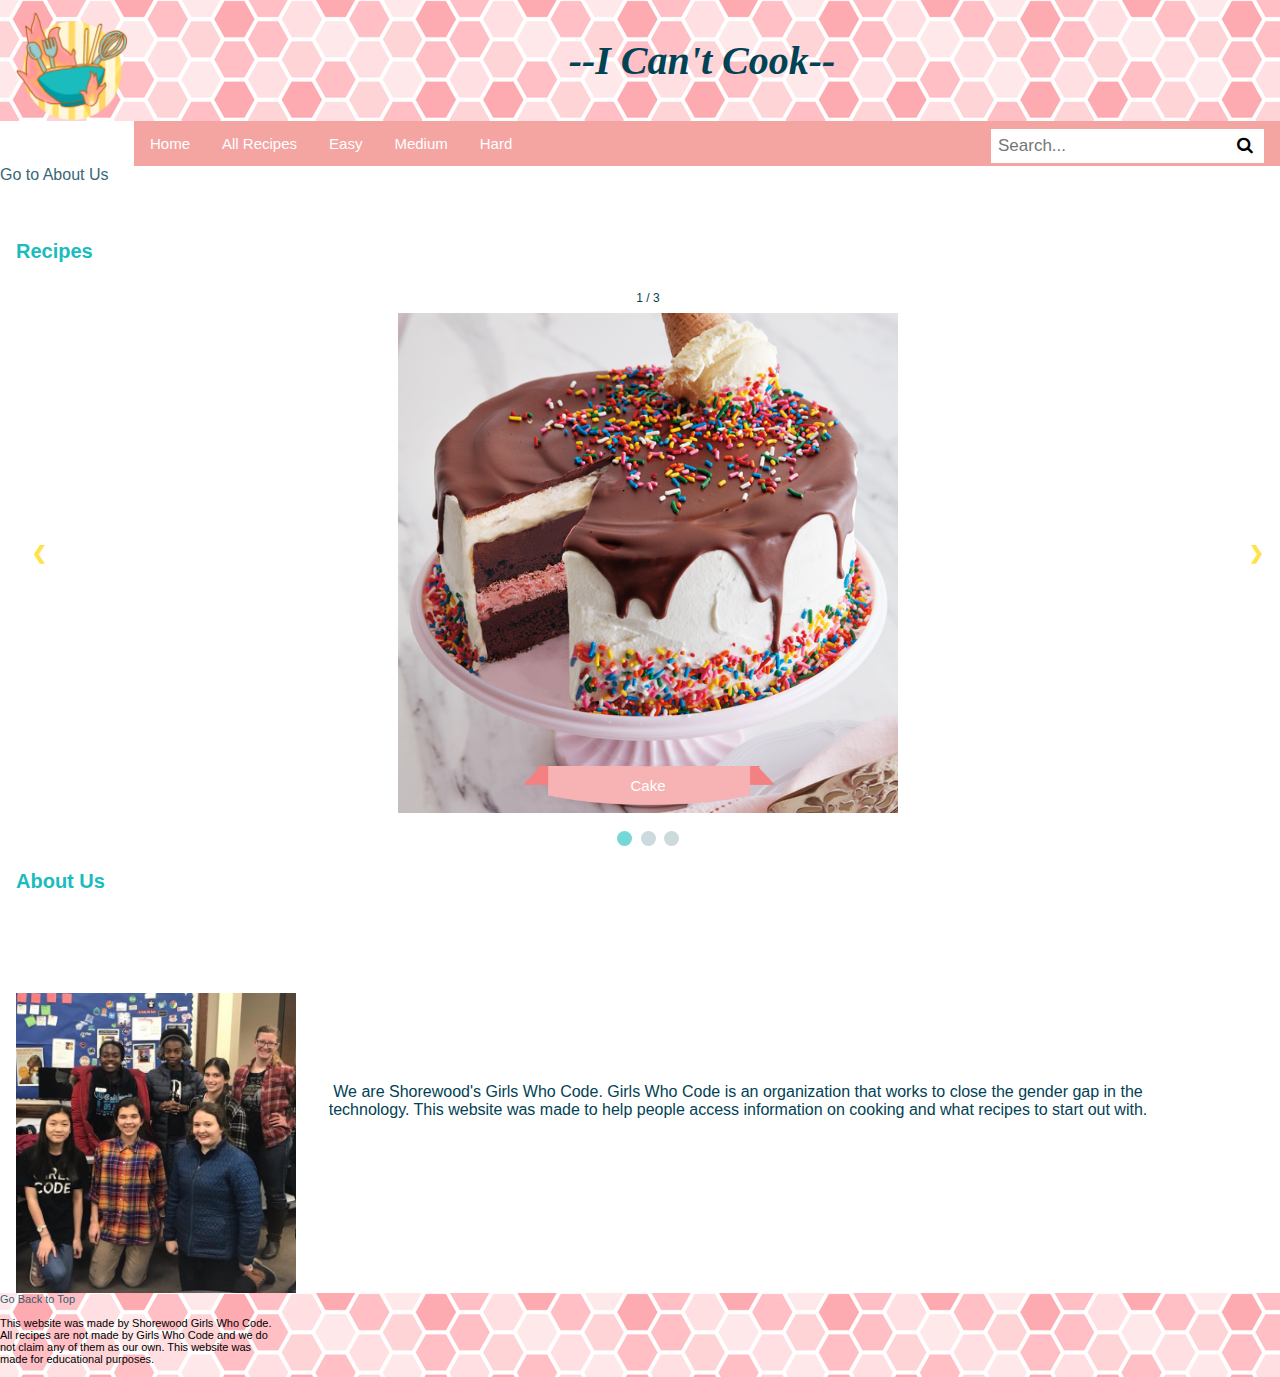
<file: index.html>
<!DOCTYPE html>
	<head>
		<!--<script src="https://code.jquery.com/jquery-1.10.2.js"></script>-->
		<link href="https://fonts.googleapis.com/css?family=Economica" rel="stylesheet">
		<link rel="stylesheet" href="styles.css">
		<link rel="stylesheet" href="navbar.css">
		<link rel="stylesheet" href="https://cdnjs.cloudflare.com/ajax/libs/font-awesome/4.7.0/css/font-awesome.min.css">
		<title >
			icantcook
		</title>
	</head>
	
	<body>
		<nav id="navMenu"></nav>
	
		<a class="under" href="#about">Go to About Us</a><br><br><br>
		
		<div class="main-body">
			<h3 class="headings">Recipes</h3>
			<div class= "slideshow-container">
				
				<div class="mySlides fade">
					<div class="numbertext">1 / 3</div>
					<img onmouseover="stopTimer()" onmouseout="startTimer()" class="iSlides" src="img/cake.jpg">
					<div class="text">Cake</div>
				</div>
				
				<div class="mySlides fade">
					<div class="numbertext">2 / 3</div>
					<img onmouseover="stopTimer()" onmouseout="startTimer()" class="iSlides" src="img/pho.jpg">
					<div class="text">Pho</div>
				</div>
				
				<div class="mySlides fade">
					<div class="numbertext">3 / 3</div>
					<img onmouseover="stopTimer()" onmouseout="startTimer()" class="iSlides" src="img/burger.jpg">
					<div class="text">Burger</div>
				</div>
				
				<a class="prev" onclick="plusSlides(-1)">&#10094;</a>
				<a class="next" onclick="plusSlides(1)">&#10095;</a>
				
			</div>
			<br>
			
			<center>
			<div class="dot-container">
				<span class="dot" onClick="currentSlide(1)"></span>
				<span class="dot" onClick="currentSlide(2)"></span>
				<span class="dot" onClick="currentSlide(3)"></span>
			</div>
			</center>
			
			<h3 class="headings" id="about">About Us</h3>
		<div id="aboutsection">
			<img id="aboutimg" src=img/gwc.jpg height="300">
			<p class="para"><br><br><br><br><br>We are Shorewood's Girls Who Code. Girls Who Code is an organization that works to close the gender gap in the technology. This website was made to help people access information on cooking and what recipes to start out with.</p><br>
		</div>
	</div>
		
		<nav id="footer"></nav>
		
	</body>
	<script src="slider.js"></script>
	<script src="navbar.js"></script>
</html>
</file>
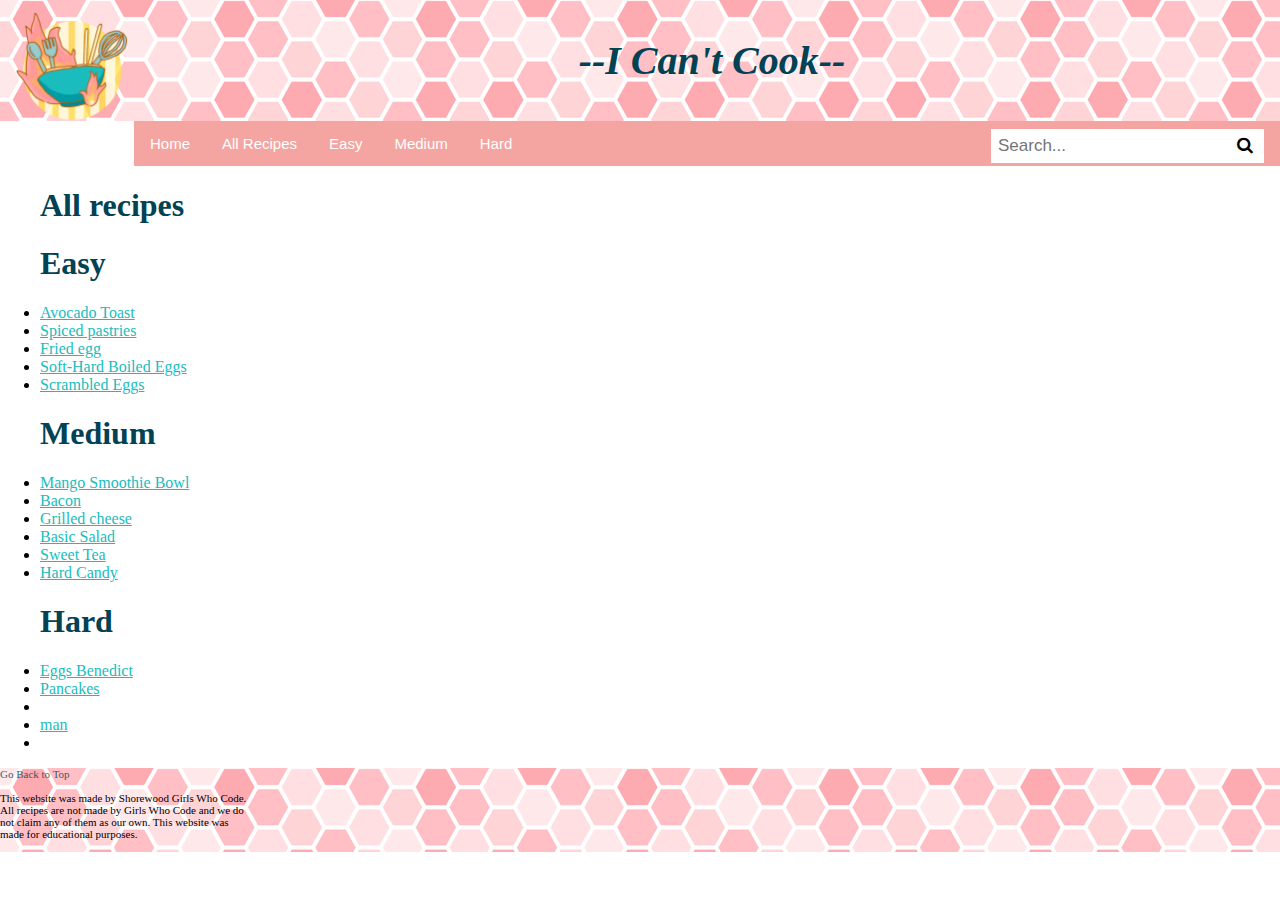
<file: all.html>
<!DOCTYPE html>

<head>
	<a href="hard"></a>
	<link rel="stylesheet" href="recipeliststyle.css">
	<link rel="stylesheet" href="navbar.css">
	<link rel="stylesheet" href="https://cdnjs.cloudflare.com/ajax/libs/font-awesome/4.7.0/css/font-awesome.min.css">
	
	<title>Recipe Index</title>

<body>
	<nav id="navMenu"></nav>                                 
			<ul>                                                 
			<a class="active"></a>
			<h1> All recipes </h1>
				<h1 href="Easy">Easy</h1>
				<li><a href="AvocadoToastRecipe20190416.html">Avocado Toast</a>    </li>
				<li><a href="food2">Spiced pastries</a> </li>
				<li><a href="food4">Fried egg</a>       </li>
				<li><a href= "food5"> Soft-Hard  Boiled Eggs</a>   </li>
				<li><a href="Scrambled eggs.html"> Scrambled Eggs </a>        </li>
				<h1 href="medium">Medium</h1>
				<li><a href="food7">Mango Smoothie Bowl</a>     </li>
				<li><a href="food8">Bacon</a>                    </li>
				<li><a href="grilledcheese.html">Grilled cheese</a>   </li>
			<a href="indexpage.html" id="" title="indexpage"></a>	<li><a href="food10">Basic Salad</a>      </li>
				<li><a href="food11">Sweet Tea</a>        </li>
				<li><a href="food12">Hard Candy</a>       </li>
				<h1 href="c">Hard</h1>
				<li><a href="Eggs_benedict.html">Eggs Benedict</a></li>
				<li><a href="food15"> Pancakes   </a></li>
				<li><a href="food17"></a></li>
				<li><a href="food18">   man  </a></li>
				<li><a href="food19"></a></li>
		</ul>                                                     
	</div>
	<nav id="footer"></nav>		 
	<script src="navbar.js"></script>	
	 
</body>
</file>
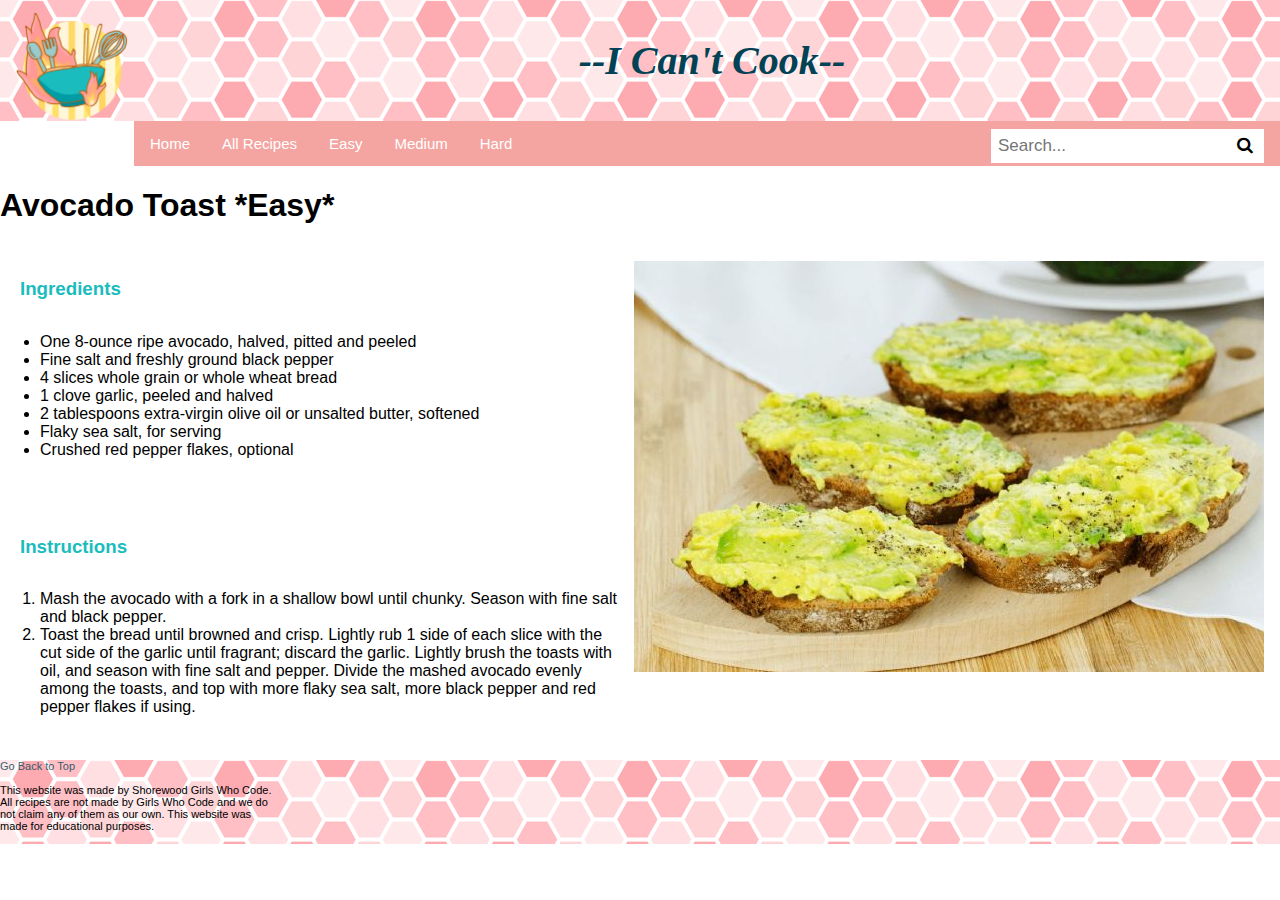
<file: AvocadoToastRecipe20190416.html>
<!doctype html>
<head>
	<link rel=stylesheet href="avocado_styles20190402_1.css">
	<link rel=stylesheet href="navbar.css">
	<link rel="stylesheet" href="https://cdnjs.cloudflare.com/ajax/libs/font-awesome/4.7.0/css/font-awesome.min.css">
	<title class="Headers">
		Avocado Toast
	</title>
</head>
<body>
	<nav id="navMenu"></nav>
	
	<!--Big fat container of everything about this recipe (including title)-->
	<div class="full-recipe">
		<div class="Title">
			<h1>Avocado Toast *Easy*</h1>
		</div>
		
		<div class="Picture">
			<img id="recipe_image" src="img/avocado_toast.jpg">
		
		<!--This is a big container of the ingredients-->
		<div class= "ingredients_container">
			<!-- <div class="Picture">
				<img id="recipe_image" src="AvocadoToast.jpg"> -->
			</div>
			<div class="Ingredients">
				<h3 class="Headers">Ingredients</h3>
				<ul class="Ingredients">
					<li>One 8-ounce ripe avocado, halved, pitted and peeled</li>		
					<li>Fine salt and freshly ground black pepper</li>			
					<li>4 slices whole grain or whole wheat bread</li>			
					<li>1 clove garlic, peeled and halved</li>			
					<li>2 tablespoons extra-virgin olive oil or unsalted butter, softened</li>			
					<li>Flaky sea salt, for serving</li>			
					<li>Crushed red pepper flakes, optional</li>			
				</ul>
			</div>
		</div>
		<div class="Instructions">
			<h3 class="Headers">Instructions</h3>
			<ol class="Instructions">
				<li>Mash the avocado with a fork in a shallow bowl until chunky. Season with fine salt and black pepper.</li>		
				<li>Toast the bread until browned and crisp. Lightly rub 1 side of each slice with the cut side of the garlic until fragrant; discard the garlic. Lightly brush the toasts with oil, and season with fine salt and pepper. Divide the mashed avocado evenly among the toasts, and top with more flaky sea salt, more black pepper and red pepper flakes if using.</li>			
			</ol>
		</div>
	</div>
	<nav id="footer"></nav>
	<!--The above is where full-recipe ends-->
	<script src="navbar.js"></script>
	
</body>
</html>
</file>
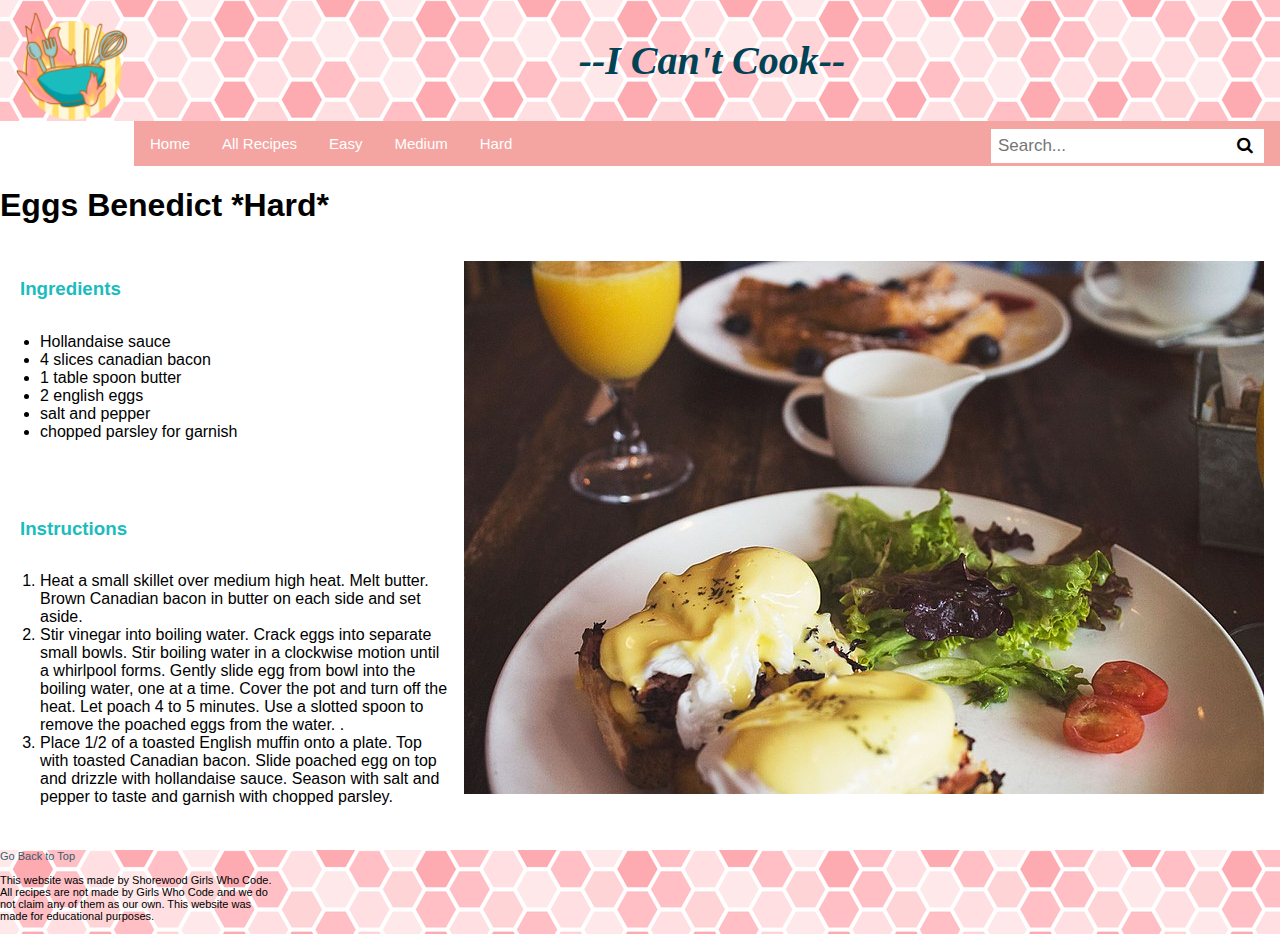
<file: Eggs_benedict.html>
<!doctype html>
<head>
	<link rel=stylesheet href="avocado_styles20190402_1.css">
	<link rel="stylesheet" href="navbar.css">
	<link rel="stylesheet" href="https://cdnjs.cloudflare.com/ajax/libs/font-awesome/4.7.0/css/font-awesome.min.css">
	
	<title class="Headers">
		Eggs Benedict
	</title>
</head>
<body>
	<nav id="navMenu"></nav>  
	<!--Big fat container of everything about this recipe (including title)-->
	<div class="full-recipe">
		<div class="Title">
			<h1>Eggs Benedict *Hard*</h1>
		</div>
		
		<div class="Picture">
			<img id="recipe_image" src="img/eggsben.jpg">
		
		<!--This is a big container of the ingredients-->
		<div class= "ingredients_container">
			<!-- <div class="Picture">
				<img id="recipe_image" src="AvocadoToast.jpg"> -->
			</div>
			<div class="Ingredients">
				<h3 class="Headers">Ingredients</h3>
				<ul class="Ingredients">
					<li>Hollandaise sauce</li>		
					<li>4 slices canadian bacon</li>			
					<li>1 table spoon butter</li>			
					<li>2 english eggs</li>			
					<li>salt and pepper</li>			
					<li>chopped parsley for garnish</li>						
				</ul>
			</div>
		</div>
		<div class="Instructions">
			<h3 class="Headers">Instructions</h3>
			<ol class="Instructions">
				<li>Heat a small skillet over medium high heat. Melt butter. Brown Canadian bacon in butter on each side and set aside.
</li>		
				<li>Stir vinegar into boiling water. Crack eggs into separate small bowls. Stir boiling water in a clockwise motion until a whirlpool forms. Gently slide egg from bowl into the boiling water, one at a time. Cover the pot and turn off the heat. Let poach 4 to 5 minutes. Use a slotted spoon to remove the poached eggs from the water.
.</li>		
				<li>Place 1/2 of a toasted English muffin onto a plate. Top with toasted Canadian bacon. Slide poached egg on top and drizzle with hollandaise sauce. Season with salt and pepper to taste and garnish with chopped parsley.</li>	
			</ol>
		</div>
	</div>
	<!--The above is where full-recipe ends-->
	<nav id="footer"></nav>
	<script src="navbar.js"></script>	
</body>
</html>
</file>
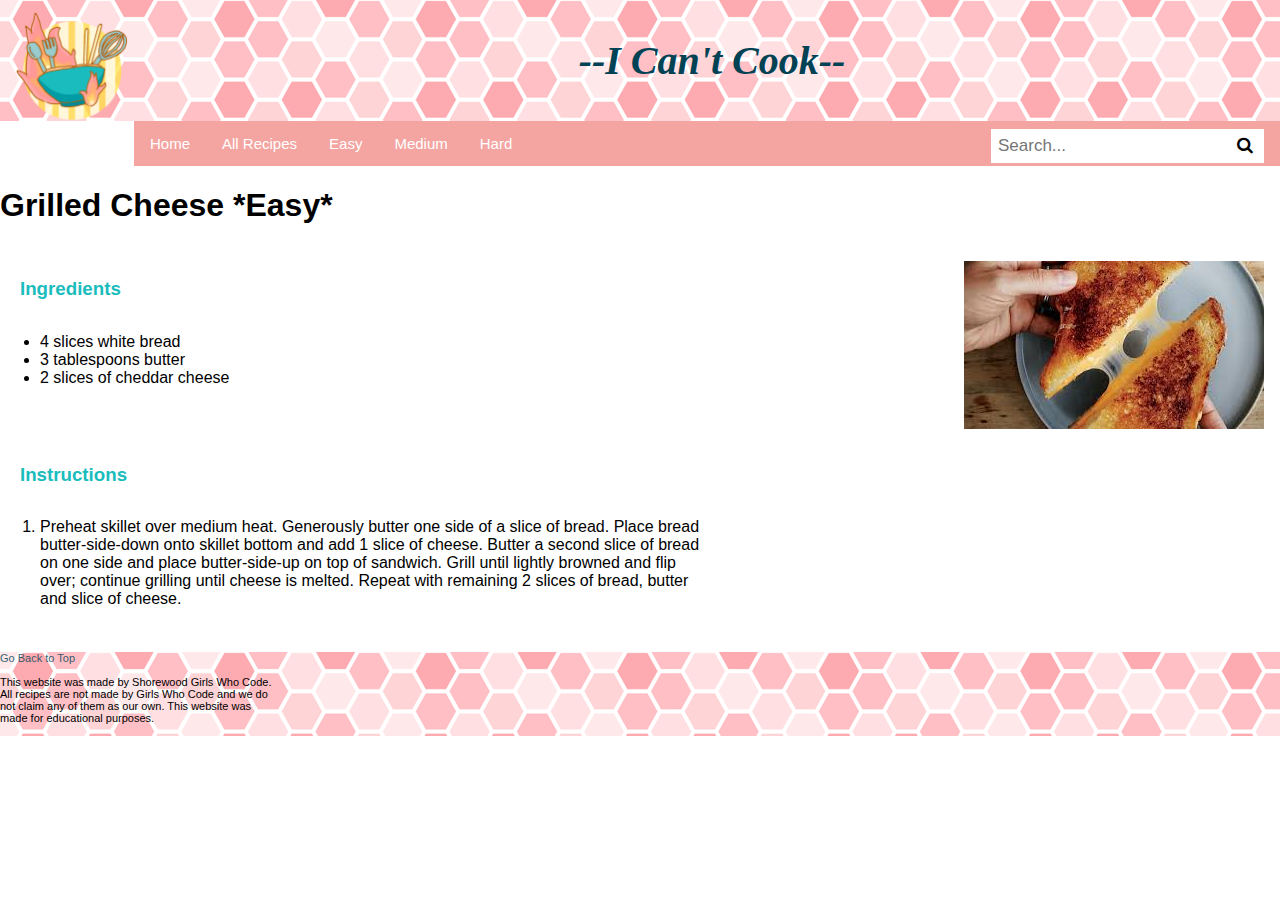
<file: grilledcheese.html>
<!doctype html>
<head>
	<link rel=stylesheet href="avocado_styles20190402_1.css">
	<link rel="stylesheet" href="navbar.css">
	<link rel="stylesheet" href="https://cdnjs.cloudflare.com/ajax/libs/font-awesome/4.7.0/css/font-awesome.min.css">
	<title class="Headers">
		Grilled Cheese
	</title>
</head>
<body>
	<nav id="navMenu"></nav>  
	<!--Big fat container of everything about this recipe (including title)-->
	<div class="full-recipe">
		<div class="Title">
			<h1>Grilled Cheese *Easy*</h1>
		</div>
		
		<div class="Picture">
			<img id="recipe_image" src="img/grilledcheese.jpg">
		
		<!--This is a big container of the ingredients-->
		<div class= "ingredients_container">
			<!-- <div class="Picture">
				<img id="recipe_image" src="AvocadoToast.jpg"> -->
			</div>
			<div class="Ingredients">
				<h3 class="Headers">Ingredients</h3>
				<ul class="Ingredients">
					<li>4 slices white bread</li>		
					<li>3 tablespoons butter</li>			
					<li>2 slices of cheddar cheese</li>				
				</ul>
			</div>
		</div>
		<div class="Instructions">
			<h3 class="Headers">Instructions</h3>
			<ol class="Instructions">
				<li>Preheat skillet over medium heat. Generously butter one side of a slice of bread. Place bread butter-side-down onto skillet bottom and add 1 slice of cheese. Butter a second slice of bread on one side and place butter-side-up on top of sandwich. Grill until lightly browned and flip over; continue grilling until cheese is melted. Repeat with remaining 2 slices of bread, butter and slice of cheese.</li>			
			</ol>
		</div>
	</div>
	<!--The above is where full-recipe ends-->
	<nav id="footer"></nav>
	<script src="navbar.js"></script>
</body>
</html>
</file>
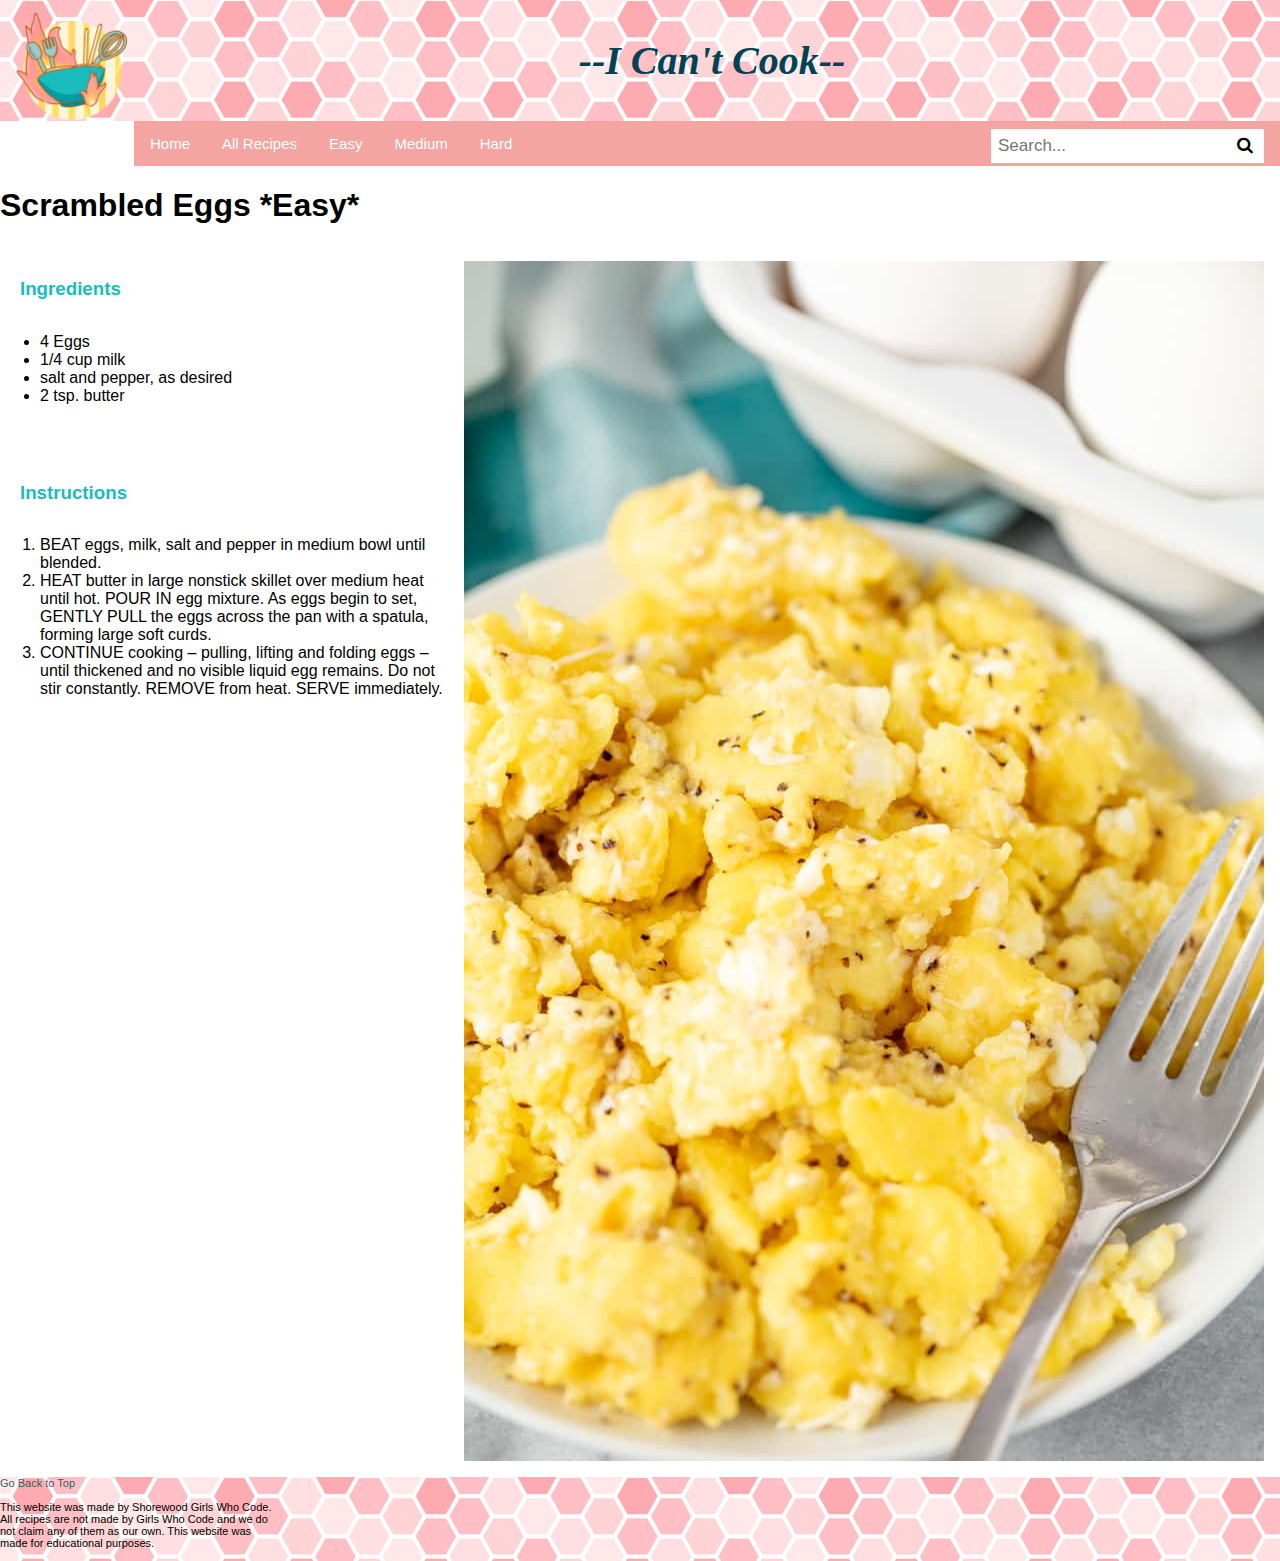
<file: Scrambled eggs.html>
<!doctype html>
<head>
	<link rel=stylesheet href="avocado_styles20190402_1.css">
	<link rel=stylesheet href="navbar.css">
	<link rel="stylesheet" href="https://cdnjs.cloudflare.com/ajax/libs/font-awesome/4.7.0/css/font-awesome.min.css">
	<title class="Headers">
		Scrambled Eggs
	</title>
</head>
<body>
	<nav id="navMenu"></nav>
	
	<!--Big fat container of everything about this recipe (including title)-->
	<div class="full-recipe">
		<div class="Title">
			<h1>Scrambled Eggs *Easy*</h1>
		</div>
		
		<div class="Picture">
			<img id="recipe_image" src="img/srameggs.jpg">
		
		<!--This is a big container of the ingredients-->
		<div class= "ingredients_container">
			<!-- <div class="Picture">
				<img id="recipe_image" src="AvocadoToast.jpg"> -->
			</div>
			<div class="Ingredients">
				<h3 class="Headers">Ingredients</h3>
				<ul class="Ingredients">
					<li>4 Eggs
					<li>1/4 cup milk</li>			
					<li>salt and pepper, as desired</li>			
					<li>2 tsp. butter</li>			
				</ul>
			</div>
		</div>
		<div class="Instructions">
			<h3 class="Headers">Instructions</h3>
			<ol class="Instructions">
				<li>BEAT eggs, milk, salt and pepper in medium bowl until blended.</li>		
				<li>HEAT butter in large nonstick skillet over medium heat until hot. POUR IN egg mixture. As eggs begin to set, GENTLY PULL the eggs across the pan with a spatula, forming large soft curds.</li>	
				<li>CONTINUE cooking – pulling, lifting and folding eggs – until thickened and no visible liquid egg remains. Do not stir constantly. REMOVE from heat. SERVE immediately.</li>		
			</ol>
		</div>
	</div>
	<nav id="footer"></nav>
	<!--The above is where full-recipe ends-->
	<nav id="footer"></nav>
	<script src="navbar.js"></script>
	
</body>
</html>
</file>
<file: styles.css>
body{
	background-color:white;
}

.para{
	color:#014254;
	display:block;
	margin:100px;
	text-align:center;
}

.attributions{
	font-size:11px;
}

.under{
	text-decoration:none;
	color:#014254;
	opacity:.8;
}

.under:hover{
	text-decoration: underline;
}

#aboutsection .p{
	float:right;
}

#aboutimg{
	float:left;
}
/*SLIDESHOW*/

.main-body{
	padding-left:16px;
	display:block;
}

*{box-sizing:border-box}
body{font-family:Verdana,sans-serif;margin:0}
.mySlides{display:none}
img{vertical-align:middle;}

.slideshow-container{
	position:relative;
	margin:auto;
	text-align:center;
}

.slideshow-container img{
	max-width:80%;
}

.iSlides{
	width:500px;
	height:500px;
	object-fit:cover;
}

.prev, .next{
	cursor:pointer;
	position:absolute;
	top:50%;
	width:auto;
	padding:16px;
	margin-top:-22px;
	color:#FFE246;
	font-weight:bold;
	font-size:18px;
	transition:0.6s ease;
	border-radius:0 3px 3px 0;
	user-select:none;
}

.next{
	right:0;
	border-radius:3px 0 0 3px;
}

.prev{
	left:0;
	border-radius:3px 0 0 3px;
}

.prev:hover, .next:hover{
	color:#F4A5A1;
}

.text{
	color:white;
	font-size:15px;
	padding:11px 50px;
	position:absolute;
	bottom:8px;
	width:100%;
	text-align:center;
	background-image:url(img/banner.png);
	background-size:20%;
	background-position:center bottom;
	background-repeat:no-repeat;
}

.numbertext{
	color:#014254;
	font-size:12px;
	padding:8px 12px;
	position:center;
	top:0;
}

.dot{
	cursor:pointer;
	height:15px;
	width:15px;
	margin: 0 2px;
	background-color:#014254;
	border-radius:50%;
	display:inline-block;
	transition:background-color 0.6s ease;
	opacity:.2;
}

.active, .dot:hover{
	background-color:#1ABCBD;
	opacity:.6;
}

.fade{
	-webkit-animation-name:fade;
	-webkit-animation-duration:1.5s;
	animation-name:fade;
	animation-duration:1.5s;
}

@-webkit-keyframes fade{
	from{opacity:0.4}
	to{opacity:1}
}

@keyframes fade{
	from{opacity:0.4}
	to{opacity:1}
}

@media only screen and (max-width:300px){
	.prev, .next, .text{font-size:11px}
}
</file>
<file: navbar.css>
body{
	margin:0px;
}

.pattern{
	background:url(img/pinkpattern.png);
}
.topper{
	left:0;
	top:0;
	width:100%;
	padding:10px;
	margin:0px;
}
.menu-tab{
	color:#014254;
	font-size: 40px;
	font-family:Verdana;
	font-style:italic;
	text-align:center;
	display:block;
}

.headings{
	color:#1ABCBD;
	font-size:20px;
}

.nav-bar{
	overflow:hidden;
	font-family:arial;
	background-color:#F4A5A1;
}

.nav-bar a.difficulty{
	background-color:#F4A5A1;
	font-size:15px;
}

.nav-bar a{
	float:left;
	text-align:center;
	padding:14px 16px;
	text-decoration:none;
	color:white;
}

.nav-bar a:hover{
	background-color:#FFE246;
	opacity:0.9;
	color:white;
}

.nav-bar a.home{
	background-color:#F4A5A1;
	color:white;
	font-size:15px;
}

.nav-bar .search-container{
	float:right;
}

.nav-bar input[type=textt]{
	padding:6px;
	margin-top:8px;
	font-size:17px;
	border:none;
}

.nav-bar .search-container button{
	float:right;
	padding:6px 10px;
	margin-top:8px;
	margin-right:16px;
	background:white;
	font-size:17px;
	border:none;
	cursor:pointer;	
}

.nav-bar .search-container button:hover {
	background:#FFE246;
}

.nav-bar input[type=textt], .nav-bar .search-container button{
	border:1px solid white;
}

.nav-bar input[type=textt]:hover, .nav-bar .search-container button:hover {
	border:1px solid #FFE246;
}

.under{
	text-decoration:none;
	color:#014254;
	opacity:.8;
}

.under:hover{
	text-decoration: underline;
}

.attributions{
	font-size:11px;
}

.footer{
	bottom:0;
	width:100%;
	clear:both;
}
</file>
<file: recipeliststyle.css>
a {
	color:#1ABCBD;
}
 
a:hover{
	color:#014254;
}
h1 {
	color:#014254;}
</file>
<file: avocado_styles20190402_1.css>
.nav-bar{
	overflow:hidden;
	font-family:arial;
	background-color:#F4A5A1;
}

.nav-bar a {
	float: left;
	text-align: center;
	padding: 14px 16px;
	font-family: "Verdana", cursive, sans-serif;
	font-size: 15 px;
}

/*.Picture {
	float: right;
}*/

div {
	font-family: "Verdana", cursive, sans-serif;
}
body {
	background-color: white;
}

#recipe_image {
	float: right;
	max-width: 100%;
	height: auto;
	padding: 16px;
}

.Ingredients {
/*	float: left;*/
	text-align: left;
	padding: 14px 20px;
	max-width: 700px;
}

.Instructions {
/*	float: left;*/
	text-align: left;
	padding: 14px 20px;
	max-width: 700px;
}

.Headers {
	color: #1ABCBD;
}
</file>
